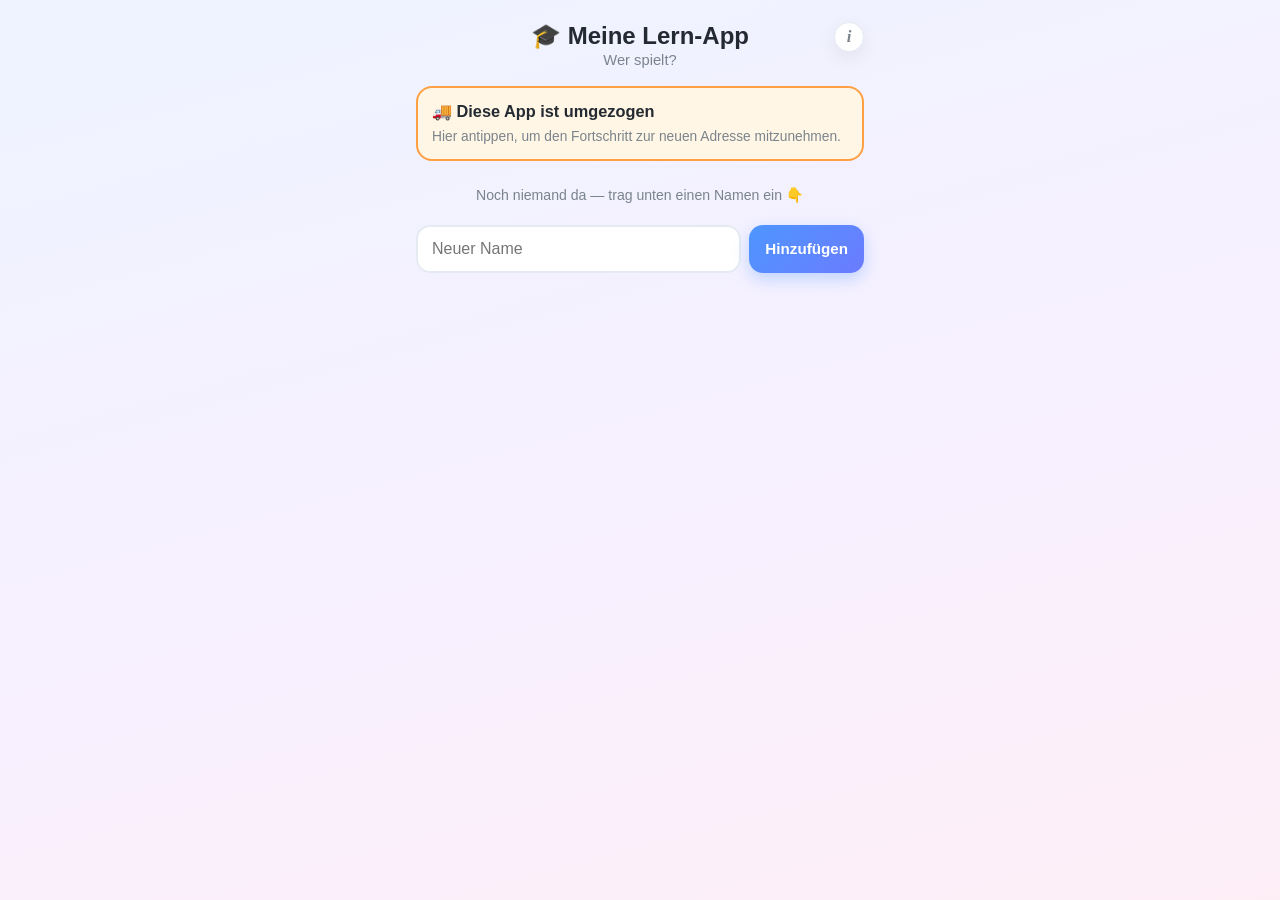
<file: index.html>
<!DOCTYPE html>
<html lang="de">
<head>
<meta charset="UTF-8">
<meta name="viewport" content="width=device-width, initial-scale=1.0, viewport-fit=cover, user-scalable=no">
<meta name="theme-color" content="#4D96FF">
<meta name="apple-mobile-web-app-capable" content="yes">
<meta name="mobile-web-app-capable" content="yes">
<meta name="apple-mobile-web-app-status-bar-style" content="default">
<meta name="apple-mobile-web-app-title" content="Lern-App">
<title>🎓 Meine Lern-App</title>
<!-- ?v=10 = Versionsnummer. Bei Änderungen hochzählen, damit Handys
     nicht die alte zwischengespeicherte Datei anzeigen. -->
<link rel="stylesheet" href="css/style.css?v=10">
</head>
<body>
<div class="app">

  <!-- ============ 1. WER SPIELT? (Profil-Auswahl) ============ -->
  <div id="screen-profiles" class="screen active">
    <button class="info-btn" id="btn-info-profiles" title="Erklärung" aria-label="Erklärung">i</button>
    <h1>🎓 Meine Lern-App</h1>
    <p class="subtitle">Wer spielt?</p>

    <!-- Die App ist umgezogen. Dieser Hinweis nimmt den Fortschritt mit.
         Er MUSS hier stehen bleiben, solange noch jemand die alte Adresse
         benutzt — der Speicher gilt pro Adresse und pro Startbildschirm-Symbol. -->
    <a href="umzug.html" style="display:block;text-decoration:none;background:#FFF6E5;
       border:2px solid #FF9F43;border-radius:16px;padding:12px 14px;margin:0 0 16px;
       color:#232a31;line-height:1.45">
      <b style="display:block;font-size:1.02em">🚚 Diese App ist umgezogen</b>
      <span style="font-size:.86em;color:#7a848c">Hier antippen, um den Fortschritt
      zur neuen Adresse mitzunehmen.</span>
    </a>

    <div id="profile-list"></div>

    <div class="new-profile">
      <input id="new-profile-name" placeholder="Neuer Name" maxlength="14" autocomplete="off">
      <button class="btn btn-primary" id="btn-create-profile">Hinzufügen</button>
    </div>
  </div>

  <!-- ============ 2. SPIEL-AUSWAHL ============ -->
  <div id="screen-games" class="screen">
    <div class="who-bar">
      <span class="who" id="who-name"></span>
      <span class="who-actions">
        <button class="info-btn" id="btn-info-games" title="Erklärung" aria-label="Erklärung">i</button>
        <button class="icon-btn" id="btn-sound-games" title="Ton an/aus">🔊</button>
        <button class="btn-link" id="btn-switch-profile">Spieler wechseln</button>
      </span>
    </div>
    <a href="umzug.html" style="display:block;text-decoration:none;background:#FFF6E5;
       border:2px solid #FF9F43;border-radius:16px;padding:12px 14px;margin:0 0 16px;
       color:#232a31;line-height:1.45">
      <b style="display:block;font-size:1.02em">🚚 Diese App ist umgezogen</b>
      <span style="font-size:.86em;color:#7a848c">Hier antippen, um den Fortschritt
      zur neuen Adresse mitzunehmen.</span>
    </a>
    <p class="subtitle">Was möchtest du üben?</p>
    <div id="game-list"></div>
  </div>

  <!-- ============ 3. EINSTELLUNGEN (pro Spiel) ============ -->
  <div id="screen-settings" class="screen">
    <div class="play-top">
      <button class="btn-back" id="btn-settings-back">← Zurück</button>
    </div>
    <h2 id="settings-title"></h2>
    <div class="panel" id="settings-common"></div>
    <div class="panel" id="settings-body"></div>
    <button class="btn btn-primary btn-wide" id="btn-settings-done">Fertig</button>
  </div>

  <!-- ============ 4. SPIELEN ============ -->
  <div id="screen-play" class="screen">

    <!-- Kopfzeile: zurück · Leben · Sanduhr · Ton -->
    <div class="play-top">
      <button class="btn-back" id="btn-play-back">← Zurück</button>
      <span class="lives" id="lives"></span>
      <span class="timer-box" id="timer-box">
        <svg class="hourglass" viewBox="0 0 24 32" aria-hidden="true">
          <defs>
            <clipPath id="hgTop"><polygon points="4.5,4 19.5,4 12,15.4"/></clipPath>
            <clipPath id="hgBot"><polygon points="12,16.6 19.5,28 4.5,28"/></clipPath>
          </defs>
          <rect id="hg-top" x="4" y="4"  width="16" height="11.5" fill="#22C55E" clip-path="url(#hgTop)"/>
          <rect id="hg-bot" x="4" y="28" width="16" height="0"    fill="#22C55E" clip-path="url(#hgBot)"/>
          <path d="M4 3.2 H20 M4 28.8 H20 M5.3 3.7 L12 16 L5.3 28.3 M18.7 3.7 L12 16 L18.7 28.3"
                fill="none" stroke="#94a5bd" stroke-width="1.7"
                stroke-linecap="round" stroke-linejoin="round"/>
        </svg>
        <span class="timer-label" id="timer-label"></span>
      </span>
      <button class="icon-btn" id="btn-sound-play" title="Ton an/aus">🔊</button>
    </div>

    <div class="level-line"><span class="level-badge" id="level-badge"></span></div>
    <div class="level-bar" id="level-bar"></div>

    <div class="play-area">
      <div class="task" id="task"></div>
      <div class="feedback" id="feedback"></div>
      <div class="numpad" id="numpad"></div>
    </div>

    <div class="q-progress">
      <div class="q-track"><div class="q-fill" id="q-fill"></div></div>
      <div class="q-label" id="q-label"></div>
    </div>
  </div>

  <!-- ============ 5. RUNDEN-ERGEBNIS ============ -->
  <div id="screen-result" class="screen">
    <div class="result-box">
      <div class="result-emoji" id="result-emoji">🎉</div>
      <h2 id="result-title"></h2>
      <div class="result-score" id="result-score"></div>
      <p class="result-msg" id="result-msg"></p>
      <div class="result-level" id="result-level"></div>
      <div class="result-coverage" id="result-coverage"></div>
      <div class="result-hearts" id="result-hearts"></div>
      <button class="btn btn-primary btn-wide" id="btn-again">Nochmal spielen</button>
      <button class="btn btn-ghost btn-wide" id="btn-to-games">Anderes Spiel</button>
    </div>
  </div>

  <!-- ============ 6. ERKLÄRUNG (per ℹ️ erreichbar) ============ -->
  <div id="screen-info" class="screen">
    <div class="play-top">
      <button class="btn-back" id="btn-info-back">← Zurück</button>
    </div>
    <h1 class="info-h1">Lernapp Erklärung</h1>
    <p class="subtitle">10 Fragen pro Runde, mit Sanduhr-Timer.</p>

    <h2 class="info-h2">Die drei Spiele</h2>
    <div class="info-games">
      <div class="info-game c-blue">
        <span class="ig-emoji">✖️</span>
        <span class="ig-text"><b>Einmaleins</b>Malaufgaben 1×1 bis 10×10. Reihen einzeln wählbar.</span>
      </div>
      <div class="info-game c-orange">
        <span class="ig-emoji">➕</span>
        <span class="ig-text"><b>Zahlzerlegung</b>Zahlen bis 10 zerlegen, z.&nbsp;B. 9 = 3 + ?.</span>
      </div>
      <div class="info-game c-purple">
        <span class="ig-emoji">🕐</span>
        <span class="ig-text"><b>Uhr lesen</b>Zeigeruhr in 5-Minuten-Schritten. Auswählen oder eintippen.</span>
      </div>
    </div>

    <h2 class="info-h2">Level</h2>
    <div class="info-phases">
      <div class="info-phase">
        <span class="info-tag t-speed">Level 0–4</span>
        <b>Tempo</b><span>Mit jedem Level weniger Zeit pro Aufgabe.</span>
      </div>
      <div class="info-phase">
        <span class="info-tag t-coll">Level 5–7</span>
        <b>Vollständigkeit</b><span>Zeit bleibt gleich — jetzt müssen alle Aufgaben sitzen.</span>
      </div>
    </div>
    <div class="info-tablewrap">
      <table class="info-table">
        <thead><tr><th>Level</th><th>Zeit</th><th>Weiter mit</th></tr></thead>
        <tbody id="info-level-rows"></tbody>
      </table>
    </div>
    <p class="info-caption">Zeiten fürs Einmaleins &amp; Uhr. Zahlzerlegung ist etwas schneller.</p>

    <h2 class="info-h2">Freie Patzer ❤️</h2>
    <p class="info-p">0–3 Herzen pro Runde einstellbar. Falsche Antwort mit Herz: das Feld wackelt, du darfst nochmal — zählt dann als richtig. Die Zeit läuft weiter.</p>

    <h2 class="info-h2">Reihen beim Einmaleins</h2>
    <p class="info-p">Jede Reihe zeigt ihren Fortschritt, eine komplett gemeisterte Reihe bekommt ein&nbsp;⭐. Nimmst du neue Reihen dazu, sinkt das Level kurz — mehr Zeit zum Üben. Nach zwei fehlerfreien Runden bist du wieder oben, alles Gelernte bleibt erhalten.</p>
  </div>

  <!-- ============ NACHFRAGE-DIALOG ============ -->
  <div id="modal" class="modal" hidden>
    <div class="modal-card" role="dialog" aria-modal="true" aria-labelledby="modal-title">
      <div class="modal-icon" id="modal-icon">⚠️</div>
      <h3 id="modal-title"></h3>
      <p id="modal-text"></p>
      <div id="modal-body"></div>
      <div class="modal-actions">
        <button class="btn btn-primary" id="modal-ok">OK</button>
        <button class="btn btn-ghost" id="modal-back">Zurück zur Auswahl</button>
      </div>
    </div>
  </div>

</div>

<!-- Motor zuerst, dann die Spiele (melden sich selbst an), dann Start -->
<script src="js/engine.js?v=10"></script>
<script src="js/games/einmaleins.js?v=10"></script>
<script src="js/games/zerlegung.js?v=10"></script>
<script src="js/games/uhr.js?v=10"></script>
<script src="js/main.js?v=10"></script>
</body>
</html>
</file>
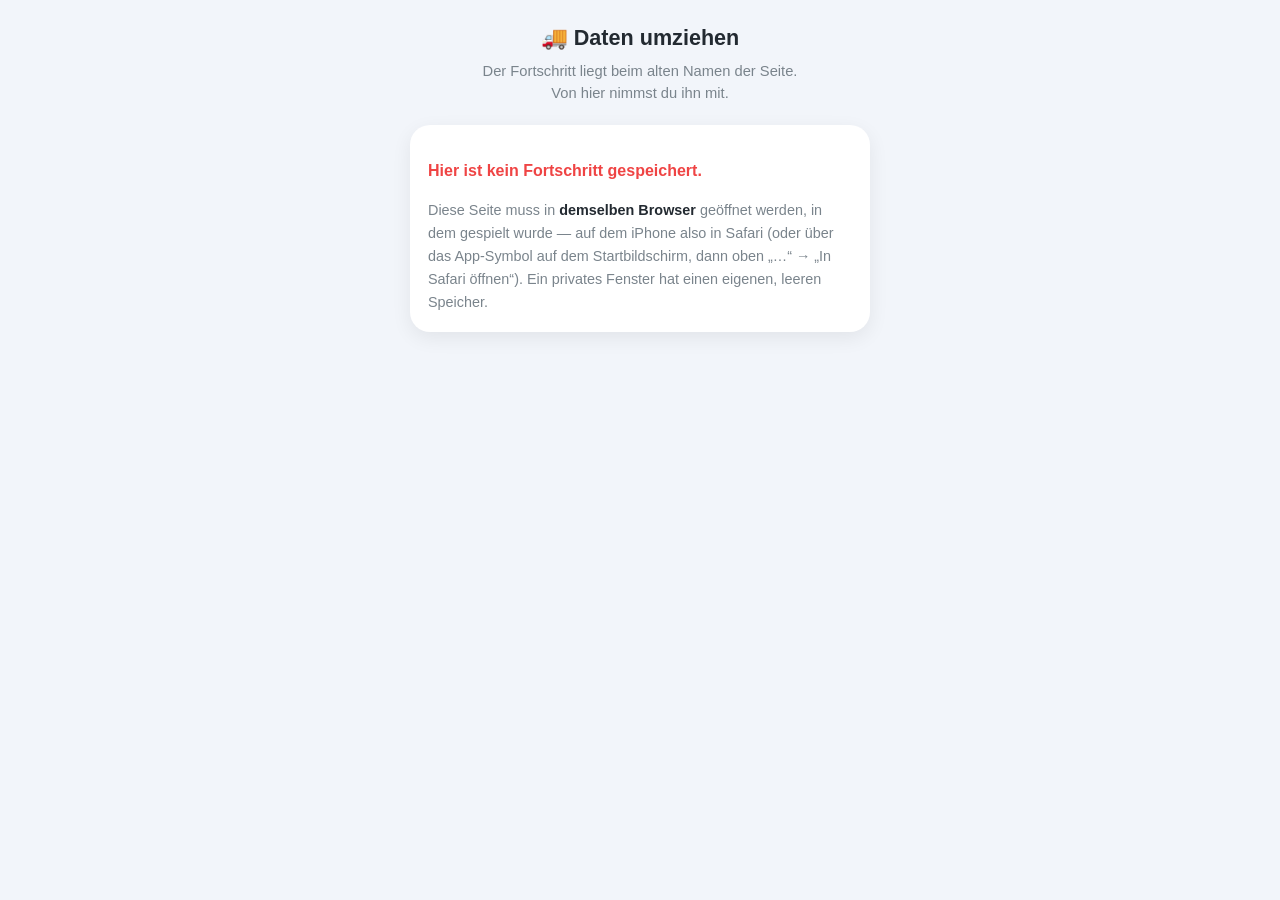
<file: umzug.html>
<!DOCTYPE html>
<html lang="de">
<head>
<meta charset="UTF-8">
<meta name="viewport" content="width=device-width, initial-scale=1.0, viewport-fit=cover">
<meta name="theme-color" content="#4D96FF">
<title>🚚 Daten umziehen</title>
<style>
  :root { --blue:#4D96FF; --green:#22C55E; --red:#EF4444;
          --text:#232a31; --muted:#7a848c; --line:#e6ebf2; }
  * { box-sizing:border-box; -webkit-text-size-adjust:100%; }
  body { margin:0; padding:22px 16px calc(28px + env(safe-area-inset-bottom));
         font:16px/1.5 -apple-system, BlinkMacSystemFont, "Segoe UI", Roboto, sans-serif;
         color:var(--text); background:#f2f5fa; }
  .wrap { max-width:460px; margin:0 auto; }
  h1 { font-size:1.35em; margin:0 0 6px; text-align:center; }
  .sub { margin:0 0 20px; text-align:center; color:var(--muted); font-size:.92em; }
  .card { background:#fff; border-radius:20px; padding:18px;
          box-shadow:0 6px 20px rgba(0,0,0,.07); margin-bottom:14px; }
  .wer { margin:0 0 14px; font-size:.95em; line-height:1.7; }
  .wer b { font-size:1.05em; }
  .wer .z { display:block; margin-bottom:6px; }
  a.go { display:block; text-decoration:none; text-align:center;
         background:var(--blue); color:#fff; border-radius:16px;
         padding:16px; box-shadow:0 4px 0 rgba(0,0,0,.12); }
  a.go:active { transform:translateY(2px); box-shadow:0 2px 0 rgba(0,0,0,.12); }
  a.go b { display:block; font-size:1.12em; }
  a.go span { display:block; font-size:.82em; opacity:.9; margin-top:4px; }
  .schritt { font-size:.9em; color:var(--muted); margin:14px 0 0; line-height:1.6; }
  .schritt b { color:var(--text); }
  details { margin-top:16px; }
  summary { font-size:.9em; color:var(--blue); cursor:pointer; }
  textarea { width:100%; height:120px; margin-top:10px; padding:10px;
             font-family:ui-monospace, Menlo, monospace; font-size:11px; line-height:1.4;
             border:2px solid var(--line); border-radius:12px; word-break:break-all; }
  button.copy { width:100%; margin-top:8px; padding:12px; border:0; border-radius:12px;
                background:var(--green); color:#fff; font-size:1em; font-weight:700; }
  .fehler { color:var(--red); font-weight:600; }
</style>
</head>
<body>
<div class="wrap">
  <h1>🚚 Daten umziehen</h1>
  <p class="sub">Der Fortschritt liegt beim alten Namen der Seite.<br>Von hier nimmst du ihn mit.</p>
  <div class="card" id="karte">Lade…</div>
</div>

<script>
/* Diese Seite liegt bewusst NEBEN der alten App, damit sie denselben
   Speicher sieht (der gilt pro Adresse, nicht pro Datei). Sie ändert
   nichts — sie liest nur und baut daraus einen Link.
   Alles hinter dem "#" bleibt im Handy und wird nie verschickt. */
var ZIEL = 'https://seehund-lernapp.vercel.app/';

function sicher(t) {
  return String(t).replace(/[&<>"]/g, function (c) {
    return { '&':'&amp;', '<':'&lt;', '>':'&gt;', '"':'&quot;' }[c];
  });
}
var SPIELNAME = { einmaleins:'Einmaleins', zerlegung:'Zahlzerlegung', uhr:'Uhr lesen' };

function zuCode(t) {
  return btoa(unescape(encodeURIComponent(t)))
           .replace(/\+/g, '-').replace(/\//g, '_').replace(/=+$/, '');
}

var karte = document.getElementById('karte');
var roh = null;
try { roh = localStorage.getItem('lernapp.v2'); } catch (e) {}

var daten = null;
try { daten = roh ? JSON.parse(roh) : null; } catch (e) {}

if (!daten || !daten.profiles || !Object.keys(daten.profiles).length) {
  karte.innerHTML =
    '<p class="fehler">Hier ist kein Fortschritt gespeichert.</p>' +
    '<p class="schritt">Diese Seite muss in <b>demselben Browser</b> geöffnet werden, ' +
    'in dem gespielt wurde — auf dem iPhone also in Safari (oder über das App-Symbol ' +
    'auf dem Startbildschirm, dann oben „…“ → „In Safari öffnen“). ' +
    'Ein privates Fenster hat einen eigenen, leeren Speicher.</p>';
} else {
  var namen = Object.keys(daten.profiles).map(function (id) {
    var p = daten.profiles[id];
    var lvl = [];
    Object.keys(p.games || {}).forEach(function (g) {
      if (p.games[g].level > 0) lvl.push((SPIELNAME[g] || g) + ' Lvl ' + p.games[g].level);
    });
    return '<span class="z">' + (p.avatar || '🙂') + ' <b>' + sicher(p.name) + '</b> — ' +
           (lvl.join(', ') || 'noch kein Level') + '</span>';
  });

  var link = ZIEL + '#daten=' + zuCode(roh);

  karte.innerHTML =
    '<p class="wer">Gefunden:<br>' + namen.join('') + '</p>' +
    '<a class="go" href="' + link.replace(/"/g, '&quot;') + '" rel="noopener">' +
      '<b>Jetzt mitnehmen →</b><span>Öffnet die App unter der neuen Adresse</span></a>' +
    '<p class="schritt">Danach fragt die App nach, ob sie den Fortschritt übernehmen soll — ' +
    '<b>Ja</b> antippen, fertig. Hier bleibt alles unverändert liegen, es geht nichts verloren.</p>' +
    '<details><summary>Klappt der Knopf nicht?</summary>' +
      '<p class="schritt">Diesen Text kopieren, die neue App öffnen, dort auf ' +
      '<b>🚚 Daten umziehen</b> → <b>Oder von Hand kopieren / einfügen</b> tippen und einsetzen.</p>' +
      '<textarea readonly id="feld"></textarea>' +
      '<button class="copy" id="btn">Text kopieren</button>' +
    '</details>';

  document.getElementById('feld').value = link;
  document.getElementById('btn').addEventListener('click', function () {
    var f = document.getElementById('feld');
    f.focus(); f.setSelectionRange(0, f.value.length);
    var ok = false;
    try { ok = document.execCommand('copy'); } catch (e) {}
    if (!ok && navigator.clipboard) {
      navigator.clipboard.writeText(f.value).then(function () {
        document.getElementById('btn').textContent = 'Kopiert ✓';
      });
      return;
    }
    document.getElementById('btn').textContent = ok ? 'Kopiert ✓' : 'Bitte von Hand markieren';
  });
}
</script>
</body>
</html>
</file>
<file: css/style.css>
/* ============================================================
   Meine Lern-App — Aussehen
   ============================================================ */

:root {
  --blue:#4D96FF; --orange:#FF9F43; --purple:#A66CFF; --pink:#FF6B9D;
  --green:#22C55E; --yellow:#FACC15; --red:#EF4444;
  --text:#232a31; --muted:#7a848c; --line:#e6ebf2;
  --card:#ffffff;
  --shadow:0 6px 20px rgba(0,0,0,.07);
  --shadow-lift:0 10px 28px rgba(0,0,0,.12);
}

/* touch-action:manipulation = kein Zoom bei Doppeltipp (z.B. schnell
   zweimal auf die Löschtaste). Wischen und Zwei-Finger-Zoom bleiben. */
* { box-sizing:border-box; -webkit-tap-highlight-color:transparent; touch-action:manipulation; }

html, body { height:100%; }

body {
  margin:0;
  font-family:-apple-system,BlinkMacSystemFont,"Segoe UI",Roboto,"Helvetica Neue",sans-serif;
  color:var(--text);
  background:linear-gradient(165deg,#eef3ff 0%,#f7f0ff 55%,#fdeef6 100%);
  background-attachment:fixed;
  -webkit-user-select:none; user-select:none;
}

.app {
  max-width:480px;
  margin:0 auto;
  padding:18px 16px calc(24px + env(safe-area-inset-bottom));
  min-height:100%;
}

/* ---------- Bildschirme ---------- */
.screen { display:none; }
.screen.active { display:block; animation:fade .22s ease; }
@keyframes fade { from{opacity:0; transform:translateY(6px);} to{opacity:1; transform:none;} }

h1 { font-size:1.5em; text-align:center; margin:4px 0 2px; }
h2 { font-size:1.2em; margin:2px 0 14px; text-align:center; }
.subtitle { text-align:center; color:var(--muted); font-size:.92em; margin:0 0 18px; }

/* ---------- Knöpfe ---------- */
.btn {
  border:none; border-radius:14px; cursor:pointer;
  font-size:1.02em; font-weight:700; padding:14px 20px;
  font-family:inherit; color:#fff; background:var(--blue);
  transition:transform .1s ease, filter .15s ease;
}
.btn:active { transform:scale(.97); }
.btn-primary { background:linear-gradient(135deg,#4D96FF,#6C7BFF); box-shadow:0 6px 16px rgba(77,150,255,.32); }
.btn-ghost { background:transparent; color:var(--muted); box-shadow:none; font-weight:600; }
.btn-wide { display:block; width:100%; margin-top:12px; }
.btn-link {
  background:none; border:none; color:var(--blue); font-weight:600;
  font-size:.86em; cursor:pointer; font-family:inherit; padding:6px;
}
.btn-back {
  background:none; border:none; color:var(--muted); font-weight:600;
  padding:6px 0; font-size:.95em; cursor:pointer; font-family:inherit;
}

/* ---------- Profil-Auswahl ---------- */
.profile-card {
  display:flex; align-items:center; gap:14px;
  background:var(--card); border-radius:18px; box-shadow:var(--shadow);
  padding:14px 16px; margin-bottom:12px; cursor:pointer;
  transition:transform .12s ease, box-shadow .12s ease;
}
.profile-card:active { transform:scale(.98); }
.profile-card .avatar {
  font-size:1.8em; width:52px; height:52px; flex:0 0 52px;
  display:flex; align-items:center; justify-content:center;
  background:linear-gradient(135deg,#eef3ff,#f6ecff); border-radius:50%;
}
.profile-card .pinfo { flex:1; min-width:0; }
.profile-card .pname { font-weight:800; font-size:1.1em; }
.profile-card .pmeta { font-size:.78em; color:var(--muted); margin-top:2px; }
.profile-card .pdel {
  background:none; border:none; color:#c9d2dc; font-size:1.1em;
  cursor:pointer; padding:8px; font-family:inherit;
}

.new-profile { display:flex; gap:8px; margin-top:18px; }
.new-profile input {
  flex:1; min-width:0; border:2px solid var(--line); border-radius:14px;
  padding:13px 14px; font-size:1em; font-family:inherit; background:#fff;
  -webkit-user-select:text; user-select:text;
}
.new-profile input:focus { outline:none; border-color:var(--blue); }
.new-profile .btn { padding:13px 16px; font-size:.95em; }

.empty-hint { text-align:center; color:var(--muted); font-size:.88em; padding:10px 0 4px; }

/* ---------- Wer spielt (Kopfzeile) ---------- */
.who-bar {
  display:flex; align-items:center; justify-content:space-between;
  background:var(--card); border-radius:14px; box-shadow:var(--shadow);
  padding:10px 8px 10px 16px; margin-bottom:16px;
}
.who { font-weight:800; }

/* ---------- Spiel-Kacheln ---------- */
.game-card {
  display:flex; align-items:center;
  background:var(--card); border-radius:18px; box-shadow:var(--shadow);
  margin-bottom:14px; overflow:hidden;
  border-left:6px solid var(--blue);
}
.game-card.c-blue   { border-left-color:var(--blue); }
.game-card.c-orange { border-left-color:var(--orange); }
.game-card.c-purple { border-left-color:var(--purple); }

.game-main {
  flex:1; display:flex; align-items:center; gap:14px;
  padding:16px 10px 16px 16px; cursor:pointer; min-width:0;
  background:none; border:none; font-family:inherit; text-align:left; color:inherit;
}
.game-main:active { background:#f7f9fc; }
.game-main .emoji { font-size:1.9em; width:1.5em; text-align:center; flex:0 0 auto; }
.game-main .ginfo { flex:1; min-width:0; display:block; }
/* Titel und Level müssen UNTEREINANDER stehen, nicht nebeneinander */
.game-main .gtitle { display:block; font-weight:800; font-size:1.1em; line-height:1.25; }
.game-main .glevel { display:block; font-size:.79em; color:var(--muted); margin-top:3px; line-height:1.3; }

/* Zahnrad rechts IM Spiel-Knopf */
.game-gear {
  flex:0 0 auto; align-self:stretch; width:56px;
  background:none; border:none; border-left:1px solid var(--line);
  font-size:1.25em; cursor:pointer; color:#9aa5b1; font-family:inherit;
}
.game-gear:active { background:#f2f5fa; }
.game-card.soon { opacity:.72; }
.badge-soon {
  display:inline-block; font-size:.68em; font-weight:800; color:#a06a00;
  background:#FFF1D0; border-radius:99px; padding:2px 8px; margin-left:6px;
  vertical-align:middle;
}

/* ---------- Einstellungen ---------- */
.panel {
  background:var(--card); border-radius:18px; box-shadow:var(--shadow);
  padding:16px; margin-bottom:6px;
}
.set-hint { color:var(--muted); font-size:.86em; margin:0 0 12px; line-height:1.45; }
.chips { display:grid; grid-template-columns:repeat(5,1fr); gap:8px; }
.chip {
  border:2px solid var(--line); background:#fff; color:var(--muted);
  border-radius:12px; padding:12px 0; font-size:1.05em; font-weight:800;
  cursor:pointer; font-family:inherit; transition:all .12s ease;
}
.chip.on { background:linear-gradient(135deg,#4D96FF,#6C7BFF); border-color:transparent; color:#fff; }
.chip:active { transform:scale(.94); }
.chip-actions { display:flex; gap:8px; margin-top:12px; }
.chip-actions .btn { flex:1; padding:10px; font-size:.86em; background:#eef2f8; color:var(--muted); }

.switch-row {
  display:flex; align-items:center; justify-content:space-between;
  padding:13px 2px; border-bottom:1px solid var(--line);
}
.switch-row:last-child { border-bottom:none; }
.switch-row .slabel { font-size:.95em; font-weight:600; }
.switch {
  width:52px; height:30px; border-radius:99px; background:#dde4ec;
  border:none; position:relative; cursor:pointer; flex:0 0 auto;
  transition:background .18s ease;
}
.switch::after {
  content:''; position:absolute; top:3px; left:3px; width:24px; height:24px;
  background:#fff; border-radius:50%; box-shadow:0 2px 5px rgba(0,0,0,.2);
  transition:left .18s ease;
}
.switch.on { background:var(--green); }
.switch.on::after { left:25px; }

/* ---------- Spielen ---------- */
.play-top { display:flex; align-items:center; justify-content:space-between; gap:10px; }
.level-badge {
  font-size:.8em; font-weight:800; color:#5b4a00;
  background:linear-gradient(135deg,#FFE9A8,#FFD166);
  border-radius:99px; padding:6px 12px; white-space:nowrap;
}

/* Level-Balken oben */
.level-bar { display:flex; gap:5px; margin:12px 0 8px; }
.level-seg {
  flex:1; height:9px; border-radius:99px; background:#e3e9f2;
  transition:background .3s ease;
}
.level-seg.done { background:linear-gradient(90deg,#7BC96F,#22C55E); }
.level-seg.current { background:linear-gradient(90deg,#FFB020,#FF8A3D); box-shadow:0 0 0 3px rgba(255,176,32,.18); }

.play-main { display:flex; gap:12px; align-items:stretch; margin-top:8px; }
.play-area { flex:1; min-width:0; }

/* Kopfzeile im Spiel: Leben, Sanduhr, Ton */
.play-top { gap:8px; }
.lives { font-size:1.05em; letter-spacing:1px; flex:1; text-align:center; }
.icon-btn {
  background:none; border:none; font-size:1.25em; cursor:pointer;
  padding:4px 6px; line-height:1; font-family:inherit;
}
.icon-btn.off { opacity:.38; filter:grayscale(1); }

.timer-box {
  display:inline-flex; align-items:center; gap:5px;
  background:#fff; border-radius:99px; padding:5px 11px 5px 8px;
  box-shadow:var(--shadow); flex:0 0 auto;
}
.hourglass { width:19px; height:25px; display:block; flex:0 0 auto; }
.timer-label {
  font-size:.82em; font-weight:800; color:var(--text);
  font-variant-numeric:tabular-nums; min-width:30px; text-align:right;
}
.timer-box.warn   { box-shadow:0 0 0 2px rgba(245,183,0,.35); }
.timer-box.danger {
  box-shadow:0 0 0 2px rgba(239,68,68,.45);
  animation:tick .7s ease-in-out infinite;
}
@keyframes tick { 50% { transform:scale(1.07); } }

.level-line { text-align:center; margin-top:10px; }

/* Aufgabe */
.task { text-align:center; padding:10px 0 4px; }
.task-question { font-size:2.9em; font-weight:800; letter-spacing:1px; }

/* Zahlzerlegung */
.zer-target { font-size:3.2em; font-weight:800; line-height:1.05; }
.zer-eq { font-size:1.5em; color:var(--muted); font-weight:800; margin:-2px 0 2px; }
.zer-row { display:flex; align-items:center; justify-content:center; gap:12px; }
.zer-part {
  min-width:74px; height:74px; border-radius:18px;
  display:flex; align-items:center; justify-content:center;
  font-size:2.1em; font-weight:800;
  background:#eef3ff; color:var(--text);
}
.zer-plus { font-size:1.7em; font-weight:800; color:var(--muted); }

/* Uhr lesen */
.clock { width:100%; max-width:230px; height:auto; display:block; margin:0 auto; }
.clock-hint { font-size:.9em; color:var(--muted); font-weight:600; margin-top:2px; }
.slot-time { min-width:150px; letter-spacing:1px; }

/* Antwort-Feld (wird vom Motor gefüllt) */
.slot {
  min-width:74px; height:74px; border-radius:18px;
  display:inline-flex; align-items:center; justify-content:center;
  font-size:2.1em; font-weight:800;
  background:#fff; border:3px dashed #c9d6ea; color:#c2ccd9;
}
.slot.filled { border-style:solid; border-color:var(--blue); color:var(--text); background:#fff; }
.task-answer { margin-top:14px; }
.task-answer .slot { min-width:118px; }

.feedback { height:30px; margin:10px 0 6px; font-size:1.05em; font-weight:800; text-align:center; }
.feedback.ok   { color:var(--green); }
.feedback.no   { color:var(--red); }
.feedback.time { color:var(--orange); }

/* Numpad */
.numpad { display:grid; grid-template-columns:repeat(3,1fr); gap:9px; margin-top:6px; }
.key {
  border:none; border-radius:16px; background:#fff; box-shadow:var(--shadow);
  font-size:1.5em; font-weight:800; padding:15px 0; cursor:pointer;
  font-family:inherit; color:var(--text);
  transition:transform .08s ease, background .12s ease;
}
.key:active { transform:scale(.94); background:#eef3ff; }
.key.wide { grid-column:span 1; }
.key-del { color:var(--orange); font-size:1.3em; }
.key-ok  { background:linear-gradient(135deg,#22C55E,#16A34A); color:#fff; box-shadow:0 6px 16px rgba(34,197,94,.3); }
.key[disabled] { opacity:.45; }

/* Frage-Fortschritt unten */
.q-progress { margin-top:16px; }
.q-track { height:10px; background:#e3e9f2; border-radius:99px; overflow:hidden; }
.q-fill {
  height:100%; width:0%; border-radius:99px;
  background:linear-gradient(90deg,#4D96FF,#A66CFF);
  transition:width .25s ease;
}
.q-label { text-align:center; font-size:.78em; color:var(--muted); margin-top:6px; font-weight:600; }

/* ---------- Ergebnis ---------- */
.result-box {
  background:var(--card); border-radius:22px; box-shadow:var(--shadow-lift);
  padding:26px 20px; text-align:center; margin-top:20px;
}
.result-emoji { font-size:3.4em; line-height:1; }
.result-score { font-size:2.2em; font-weight:800; margin:6px 0; }
.result-msg { color:var(--muted); font-size:.92em; line-height:1.5; margin:0 0 12px; }
.result-level {
  display:inline-block; font-weight:800; font-size:.9em;
  background:linear-gradient(135deg,#FFE9A8,#FFD166); color:#5b4a00;
  border-radius:99px; padding:8px 16px; margin-bottom:6px;
}
.result-hearts { font-size:.82em; color:var(--muted); margin:8px 0 4px; min-height:20px; }

/* ---------- Konfetti ---------- */
.confetti-piece {
  position:fixed; top:-14px; width:10px; height:16px; z-index:999;
  border-radius:2px; animation:fall linear forwards; pointer-events:none;
}
@keyframes fall {
  to { transform:translateY(105vh) rotate(720deg); opacity:.9; }
}

/* ---------- Niedrige Bildschirme ----------
   Auf kleineren Handys muss alles ohne Scrollen passen. Vor allem der
   Tipp-Modus der Uhr braucht viel Höhe (Uhr + Numpad), deshalb wird
   dort am stärksten zusammengerückt. */
@media (max-height: 740px) {
  .app { padding-top:12px; }
  .level-line { margin-top:6px; }
  .level-bar { margin:8px 0 4px; }
  .task { padding:4px 0 0; }
  .task-question { font-size:2.3em; }
  .zer-target { font-size:2.6em; }
  .feedback { height:24px; margin:6px 0 2px; font-size:.98em; }
  .numpad { gap:7px; }
  .key { padding:11px 0; font-size:1.32em; border-radius:14px; }
  .slot { height:60px; min-width:62px; font-size:1.75em; }
  .task-answer { margin-top:8px; }
  .task-answer .slot { min-width:100px; }
  .slot-time { min-width:124px; }
  .clock-hint { font-size:.82em; margin-top:0; }
  .q-progress { margin-top:9px; }
  .choice { min-height:54px; padding:11px 8px; font-size:.9em; }

  /* Beim Eintippen steht direkt darunter das ?:??-Feld — der Hinweis
     "Wie spät ist es?" ist dort entbehrlich und schafft Platz. */
  .clock-type + .clock-hint { display:none; }

  .play-area .clock                { max-width:190px; }
  .play-area .clock.clock-big      { max-width:205px; }
  .play-area .clock.clock-type     { max-width:132px; }
  .play-area .clock.clock-type.clock-big { max-width:142px; }
}

@media (max-height: 620px) {
  .key { padding:9px 0; font-size:1.2em; }
  .slot { height:52px; font-size:1.55em; }
  .play-area .clock.clock-type     { max-width:112px; }
  .play-area .clock.clock-type.clock-big { max-width:120px; }
}


/* ---------- "Nein"-Schütteln, wenn ein Leben verbraucht wird ---------- */
@keyframes shake {
  0%,100% { transform:translateX(0); }
  15% { transform:translateX(-9px); }
  30% { transform:translateX(8px); }
  45% { transform:translateX(-6px); }
  60% { transform:translateX(5px); }
  80% { transform:translateX(-3px); }
}
.slot.shake {
  animation:shake .45s ease;
  border-color:var(--red) !important;
  color:var(--red);
}

/* ---------- Sammlung (Fortschritt über ALLE Aufgaben) ---------- */
.result-coverage {
  background:#f5f8fc; border-radius:14px; padding:12px 14px; margin:12px 0 4px;
  text-align:left;
}
.cov-title { font-size:.78em; font-weight:800; color:var(--muted); margin-bottom:7px; }
.cov-track {
  position:relative; height:11px; background:#e1e8f2;
  border-radius:99px; overflow:hidden;
}
.cov-fill {
  height:100%; border-radius:99px;
  background:linear-gradient(90deg,#4D96FF,#22C55E);
  transition:width .5s ease;
}
.cov-goal {
  position:absolute; top:-2px; width:2px; height:15px;
  background:var(--text); opacity:.45;
}
.cov-text { font-size:.76em; color:var(--muted); margin-top:6px; font-weight:600; }

/* Sammlung klein auf der Spiel-Kachel */
.gcov { display:block; font-size:.74em; color:#9aa5b1; margin-top:2px; }

/* Kopfzeile der Spielauswahl */
.who-actions { display:flex; align-items:center; gap:2px; }

/* Einstellungen: Leben */
.lives-chips { display:grid; grid-template-columns:repeat(4,1fr); gap:8px; }
.lives-chips .chip { font-size:.98em; }

/* ---------- Uhr: Multiple-Choice-Antworten ---------- */
.choices { display:grid; grid-template-columns:1fr 1fr; gap:10px; margin-top:8px; }
.choice {
  border:2px solid var(--line); background:#fff; color:var(--text);
  border-radius:16px; padding:14px 8px; min-height:60px;
  font-size:.95em; font-weight:700; font-family:inherit; cursor:pointer;
  box-shadow:var(--shadow); line-height:1.25;
  transition:transform .08s ease, background .12s ease;
}
.choice:active { transform:scale(.96); background:#eef3ff; }
.choice[disabled] { opacity:.35; }
.choice.shake { border-color:var(--red); color:var(--red); }

/* Ohne Minutenzahlen darf die Uhr größer sein */
.clock-big { max-width:250px; }

/* Auswahl der Antwortart in den Einstellungen */
.mode-chips { display:grid; grid-template-columns:1fr 1fr; gap:8px; }
.mode-chips .chip { padding:12px 6px; font-size:.95em; line-height:1.3; }
.chip-sub { display:block; font-size:.72em; font-weight:600; opacity:.75; margin-top:3px; }
.set-trenner { border:none; border-top:1px solid var(--line); margin:16px 0 14px; }

/* Ergebnis: mehrzeilige Hinweise sauber umbrechen */
.result-hearts { white-space:pre-line; }

/* Uhrgröße je nach Platzbedarf — alles muss ohne Scrollen aufs Handy passen.
   Beim Eintippen frisst das Numpad Höhe, dort bleibt die Uhr kleiner. */
.play-area .clock                { max-width:215px; }
.play-area .clock.clock-big      { max-width:240px; }
.play-area .clock.clock-type     { max-width:180px; }
.play-area .clock.clock-type.clock-big { max-width:196px; }

/* ---------- Reihen-Übersicht (Einmaleins) ---------- */
.chips { align-items:stretch; }
.rowchip {
  position:relative; padding:10px 0 12px; display:flex;
  flex-direction:column; align-items:center; gap:5px; overflow:hidden;
}
.rowchip .rownum { font-size:1.05em; font-weight:800; line-height:1; }
.rowchip .rowbar {
  position:relative; width:74%; height:6px; border-radius:99px;
  background:#e5eaf2; overflow:hidden;
}
.rowchip.on .rowbar { background:rgba(255,255,255,.32); }
.rowchip .rowbar i { position:absolute; left:0; top:0; bottom:0; border-radius:99px; }
.rowchip .rowbar .b1 { background:#9DBCF5; }          /* schon mal richtig */
.rowchip .rowbar .b2 { background:#E8A317; }          /* zweimal richtig  */
.rowchip.on .rowbar .b1 { background:rgba(255,255,255,.75); }
.rowchip.on .rowbar .b2 { background:#FFD34D; }
.rowchip.done { border-color:#E8A317; }
.rowchip.done.on { border-color:#FFD34D; }
.rowchip .rowstar {
  position:absolute; top:2px; right:3px; font-size:.7em; line-height:1;
  filter:drop-shadow(0 1px 1px rgba(0,0,0,.25));
}

.rowlegend {
  display:flex; flex-wrap:wrap; gap:5px 12px; margin-top:14px;
  font-size:.72em; color:var(--muted); font-weight:600; align-items:center;
}
.rowlegend span { display:inline-flex; align-items:center; white-space:nowrap; }
.rowlegend .dot {
  display:inline-block; width:9px; height:9px; border-radius:99px;
  margin-right:4px; vertical-align:middle;
}
.rowlegend .d1 { background:#9DBCF5; }
.rowlegend .d2 { background:#E8A317; }

.rowsummary {
  margin-top:12px; padding:11px 13px; border-radius:11px;
  background:#FFF8E8; color:#7A5A12; font-size:.85em; font-weight:600;
  line-height:1.4;
}

.rowwarn {
  margin-top:11px; padding:12px 14px; border-radius:11px;
  background:#FFF1F0; border-left:3px solid var(--red);
  color:#8A2C26; font-size:.83em; line-height:1.5;
}
.rowwarn b { font-weight:800; }

/* ---------- Nachfrage-Dialog ---------- */
.modal {
  position:fixed; inset:0; z-index:900;
  background:rgba(28,34,44,.45); backdrop-filter:blur(2px);
  display:flex; align-items:center; justify-content:center; padding:22px;
  animation:fadein .18s ease;
}
.modal[hidden] { display:none; }
@keyframes fadein { from{opacity:0} to{opacity:1} }

.modal-card {
  background:var(--card); border-radius:22px; box-shadow:var(--shadow-lift);
  padding:24px 22px 20px; max-width:400px; width:100%; text-align:center;
  animation:pop .22s cubic-bezier(.2,.9,.3,1.2);
}
@keyframes pop { from{opacity:0; transform:scale(.92) translateY(10px)} to{opacity:1; transform:none} }

.modal-icon { font-size:2.4em; line-height:1; margin-bottom:8px; }
.modal-card h3 {
  font-size:1.14em; font-weight:800; margin:0 0 10px; color:var(--text);
}
.modal-card p {
  margin:0 0 18px; font-size:.94em; color:var(--muted);
  line-height:1.55; white-space:pre-line; text-align:left;
}
.modal-actions { display:flex; flex-direction:column; gap:8px; }
.modal-actions .btn { width:100%; }
.modal-actions .btn-ghost { padding:11px 20px; font-size:.94em; }

/* ---------- Spieler-Symbol wählen ---------- */
/* Der Avatar auf der Profilkarte ist jetzt ein Knopf */
.profile-card .avatar {
  position:relative; border:none; padding:0; cursor:pointer;
  font-family:inherit; flex:0 0 52px;
}
.profile-card .avatar:active { transform:scale(.93); }
.avatar-emoji { font-size:1.8em; line-height:1; }
.avatar-edit {
  position:absolute; right:-2px; bottom:-2px;
  width:20px; height:20px; border-radius:50%;
  background:#fff; box-shadow:0 1px 4px rgba(0,0,0,.22);
  display:flex; align-items:center; justify-content:center;
  font-size:.58em; line-height:1;
}

/* Symbol in der Kopfzeile der Spielauswahl */
.who-avatar {
  background:none; border:none; cursor:pointer; font-family:inherit;
  font-size:1.35em; line-height:1; padding:2px 8px 2px 0; vertical-align:middle;
}
.who-avatar:active { transform:scale(.9); }

/* Das Auswahl-Raster im Dialog */
.avatar-grid {
  display:grid; grid-template-columns:repeat(5,1fr); gap:8px;
  margin:2px 0 18px; max-height:46vh; overflow-y:auto; padding:2px;
}
.avatar-pick {
  border:2px solid var(--line); background:#fff; border-radius:14px;
  font-size:1.6em; line-height:1; padding:9px 0; cursor:pointer;
  font-family:inherit; transition:transform .1s ease, border-color .12s ease;
}
.avatar-pick:active { transform:scale(.9); }
.avatar-pick.on {
  border-color:var(--blue); background:#EEF4FF;
  box-shadow:0 0 0 3px rgba(77,150,255,.18);
}
.avatar-pick:focus-visible { outline:2px solid var(--blue); outline-offset:2px; }

/* Dialog: versteckte Teile sauber ausblenden */
#modal-icon[hidden], #modal-text[hidden], #modal-ok[hidden] { display:none; }

/* ============================================================
   ERKLÄRUNG (In-App-Seite) + ℹ️-Knöpfe
   ============================================================ */

/* Der kleine "i"-Knopf */
.info-btn {
  width:30px; height:30px; border-radius:50%;
  border:1.6px solid var(--line); background:var(--card);
  color:var(--muted); font-family:Georgia,"Times New Roman",serif;
  font-weight:700; font-style:italic; font-size:1.05em; line-height:1;
  cursor:pointer; display:inline-flex; align-items:center; justify-content:center;
  box-shadow:var(--shadow); flex:0 0 auto; padding:0;
}
.info-btn:active { transform:scale(.9); }
.info-btn:focus-visible { outline:2px solid var(--blue); outline-offset:2px; }
/* auf der Profil-Seite oben rechts in die Ecke */
#screen-profiles { position:relative; }
#btn-info-profiles { position:absolute; top:0; right:0; z-index:5; }

/* Kopf der Erklärung */
.info-h1 { font-size:1.5em; text-align:center; margin:2px 0 2px; }
.info-h2 {
  font-size:1.08em; font-weight:800; text-align:left;
  margin:26px 0 12px; color:var(--text);
}
.info-p { font-size:.92em; color:var(--muted); line-height:1.55; margin:0; }
.info-caption { font-size:.78em; color:var(--muted); margin:8px 2px 0; line-height:1.4; }

/* Die drei Spiele */
.info-games { display:grid; gap:10px; }
.info-game {
  display:flex; align-items:center; gap:13px;
  background:var(--card); border-radius:14px; box-shadow:var(--shadow);
  padding:13px 15px; border-left:5px solid var(--blue);
}
.info-game.c-blue   { border-left-color:var(--blue); }
.info-game.c-orange { border-left-color:var(--orange); }
.info-game.c-purple { border-left-color:var(--purple); }
.info-game .ig-emoji { font-size:1.7em; flex:0 0 auto; width:1.3em; text-align:center; }
.info-game .ig-text { font-size:.9em; color:var(--muted); line-height:1.4; }
.info-game .ig-text b { display:block; color:var(--text); font-size:1.08em; margin-bottom:1px; }

/* Zwei Phasen */
.info-phases { display:grid; grid-template-columns:1fr 1fr; gap:10px; margin-bottom:14px; }
.info-phase {
  background:var(--card); border-radius:14px; box-shadow:var(--shadow);
  padding:13px 14px;
}
.info-phase b { display:block; font-size:1em; margin:8px 0 3px; }
.info-phase > span:last-child { font-size:.82em; color:var(--muted); line-height:1.4; display:block; }
.info-tag {
  display:inline-block; font-size:.68em; font-weight:800; letter-spacing:.03em;
  padding:3px 9px; border-radius:99px; font-family:inherit;
}
.info-tag.t-speed { background:#E7EEFB; color:#2f5bbf; }
.info-tag.t-coll  { background:#FFF1D0; color:#a06a00; }

/* Level-Tabelle */
.info-tablewrap {
  overflow-x:auto; background:var(--card); border-radius:14px;
  box-shadow:var(--shadow);
}
.info-table { border-collapse:collapse; width:100%; }
.info-table th, .info-table td {
  padding:9px 12px; text-align:left; border-bottom:1px solid var(--line);
  font-size:.86em;
}
.info-table thead th {
  font-size:.68em; font-weight:800; letter-spacing:.05em; text-transform:uppercase;
  color:var(--muted); background:#f5f8fc; white-space:nowrap;
}
.info-table tbody tr:last-child td { border-bottom:none; }
.info-table tr.phase-b td { background:rgba(255,241,208,.35); }
.info-table .il-lvl { font-weight:800; white-space:nowrap; }
.info-table .il-lvl small { font-weight:400; color:var(--muted); font-size:.9em; }
.info-table .il-num {
  font-variant-numeric:tabular-nums; font-weight:700; white-space:nowrap;
}
.info-table .il-up { color:var(--muted); }
</file>
